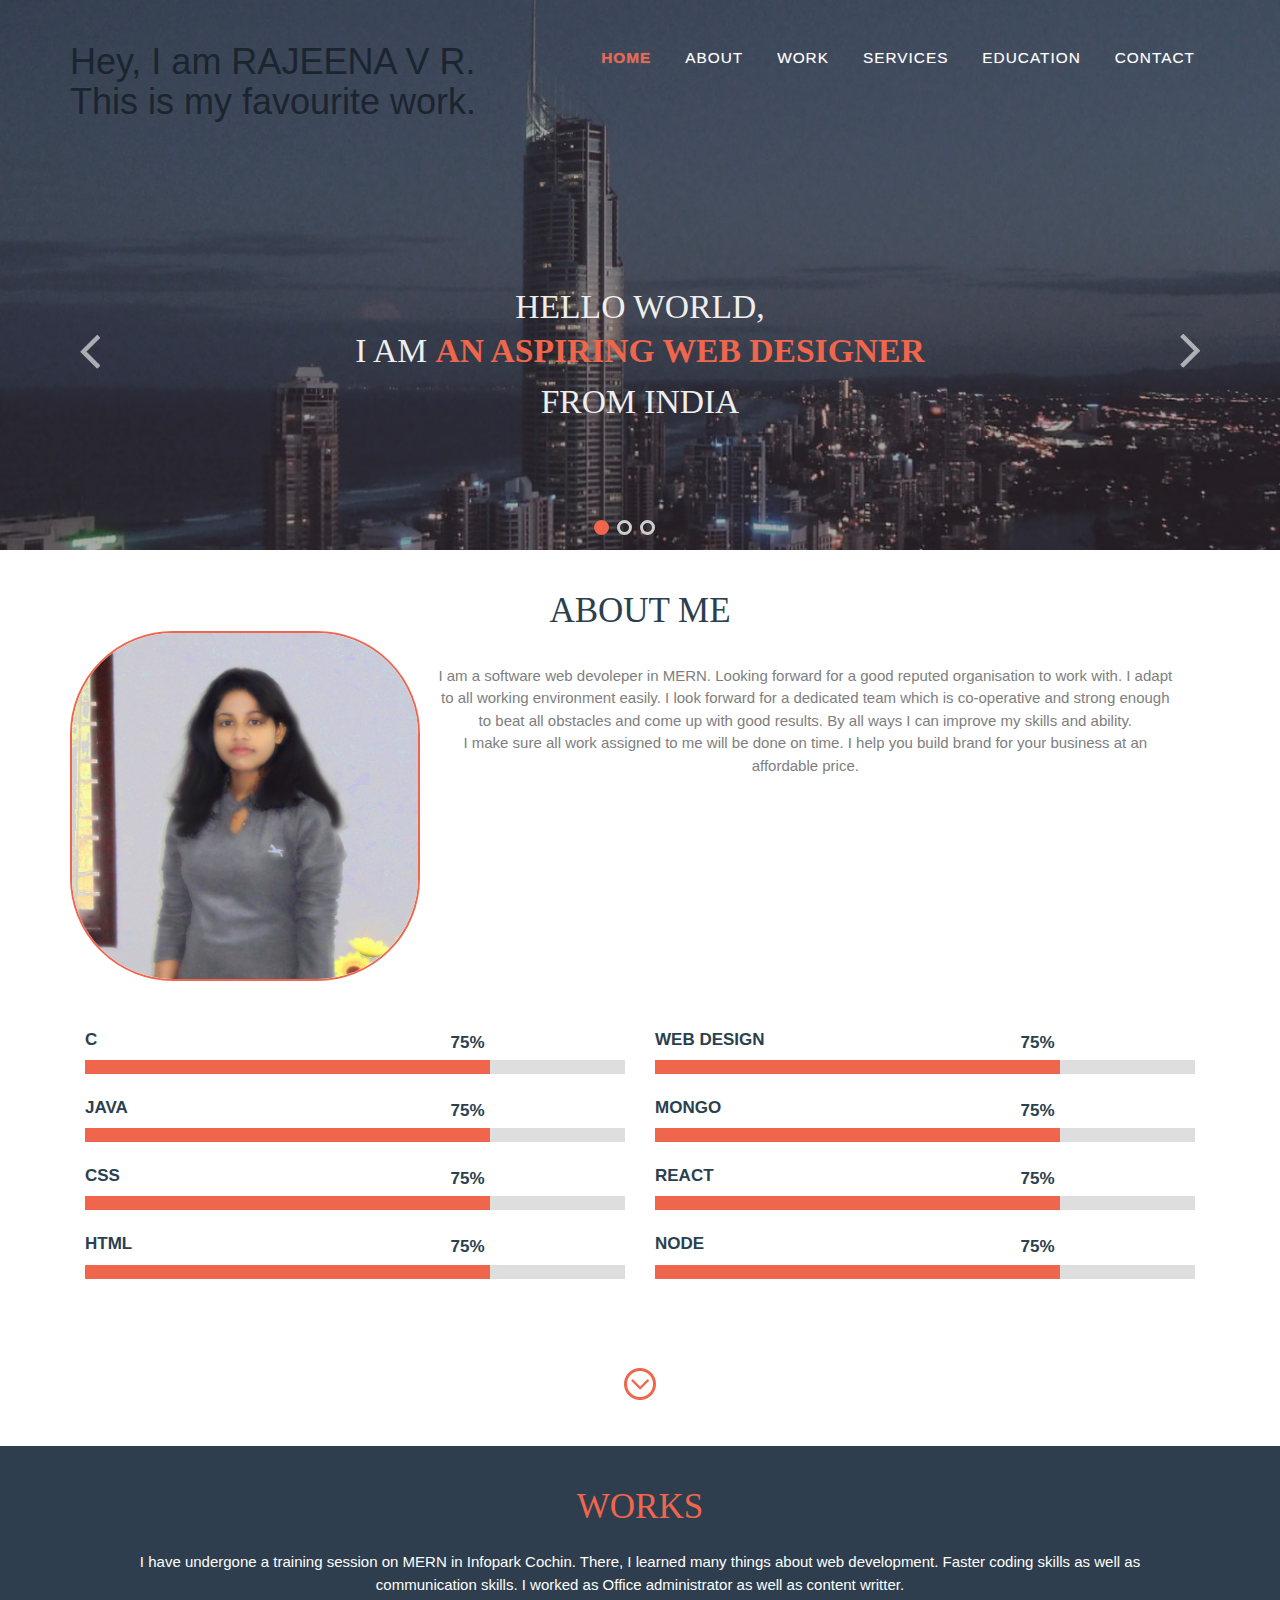
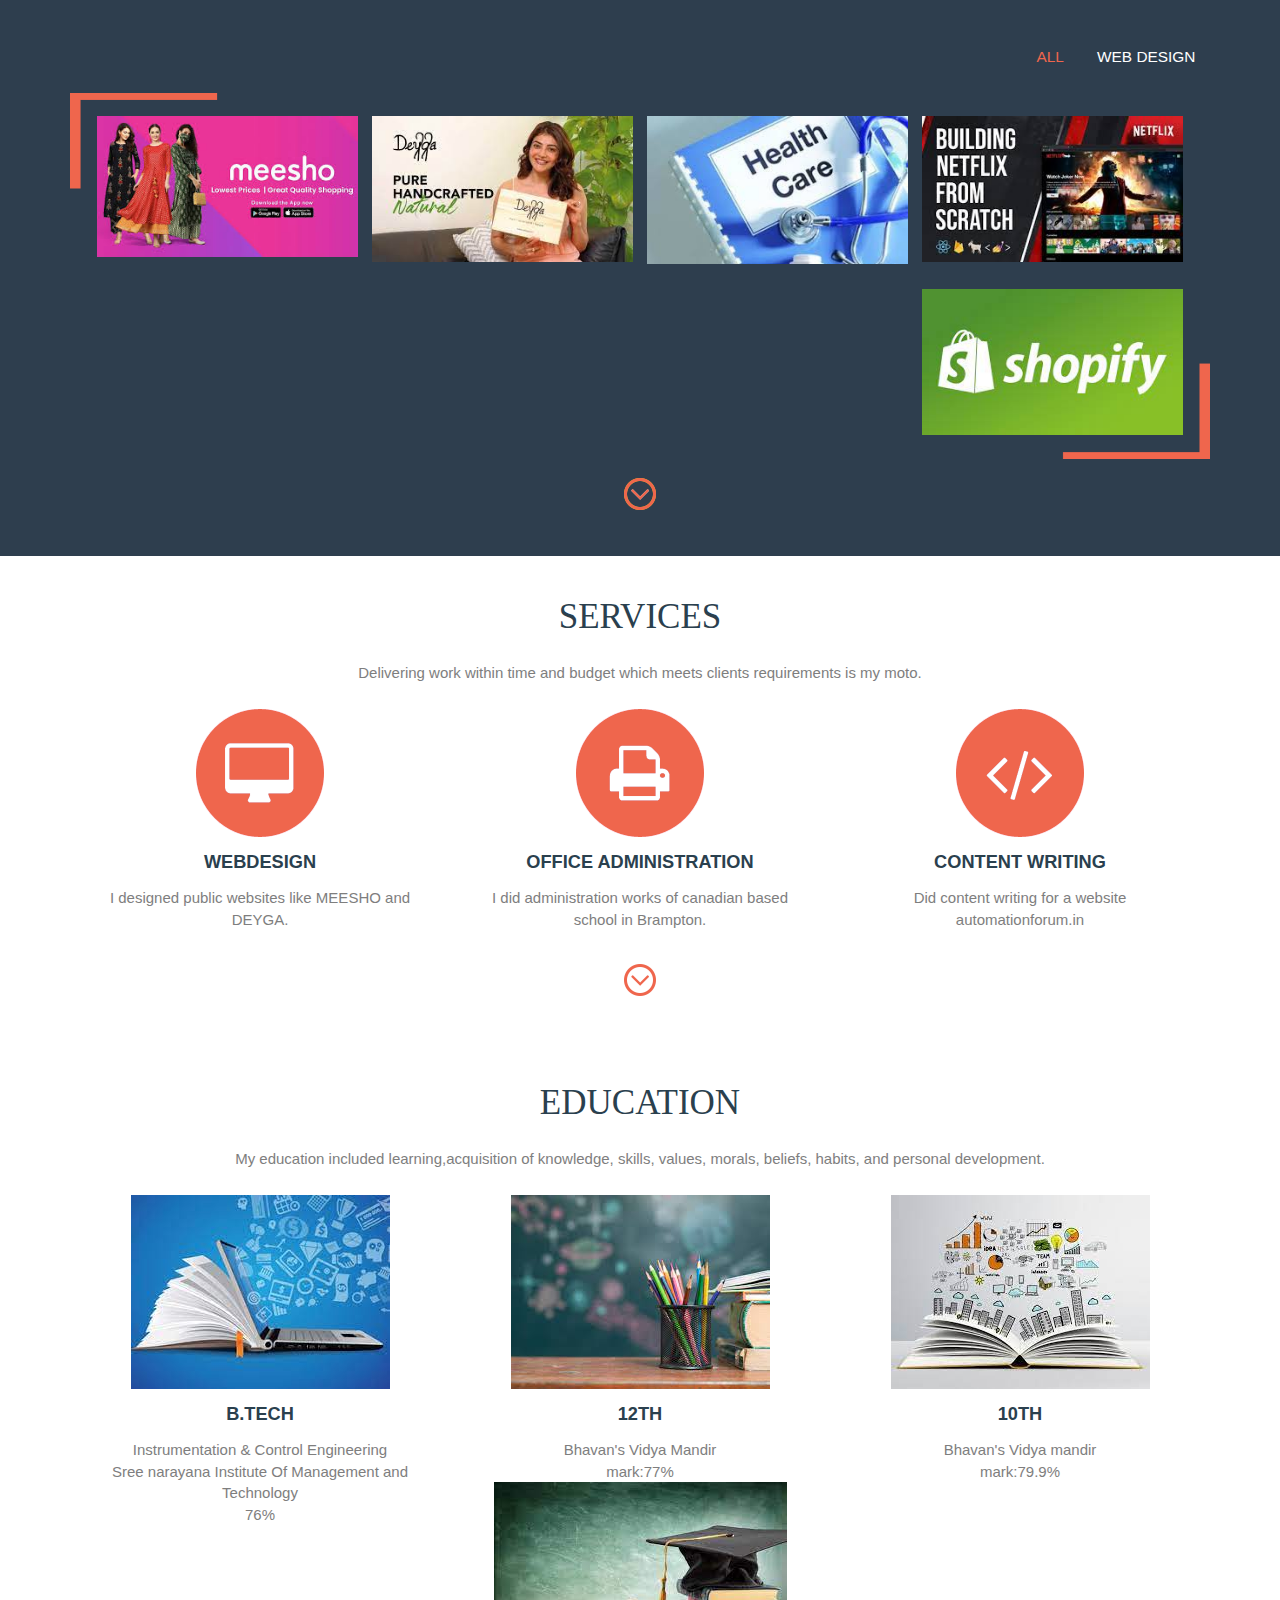
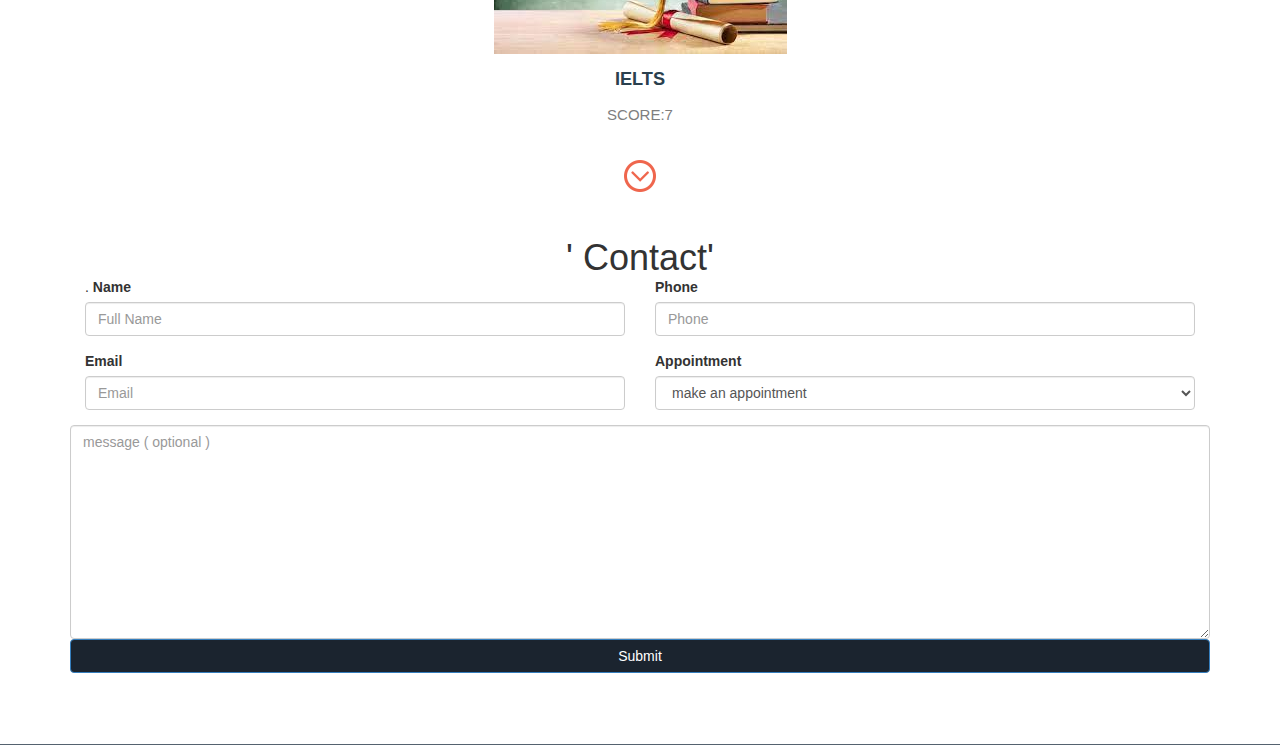
<file: index.html>
<!--Author: Template Stock
Author URL: http://templatestock.co
-->
<!DOCTYPE html>
<html>
<head>
<title> RAJEENA PERSONNEL WEBSITE</title>
<meta name="viewport" content="width=device-width, initial-scale=1">
<meta http-equiv="Content-Type" content="text/html; charset=utf-8" />
<meta name="keywords" content="Onepage Responsive web template, Bootstrap Web Templates, Flat Web Templates, Android Compatible web template,
Smartphone Compatible web template, free webdesigns for Nokia, Samsung, LG, SonyEricsson, Motorola web design" />
<script type="application/x-javascript"> addEventListener("load", function() { setTimeout(hideURLbar, 0); }, false); function hideURLbar(){ window.scrollTo(0,1); } </script>
<link href="css/bootstrap.css" rel='stylesheet' type='text/css'/>
<link href="css/style.css" rel="stylesheet" type="text/css" media="all" />	    
	    <!-- jQuery (necessary for Bootstrap's JavaScript plugins) -->
<script src="js/jquery.min.js"></script>
<script type="text/javascript" src="js/move-top.js"></script>
<script type="text/javascript" src="js/easing.js"></script>
 <script type="text/javascript">
		jQuery(document).ready(function($) {
			$(".scroll").click(function(event){		
				event.preventDefault();
				$('html,body').animate({scrollTop:$(this.hash).offset().top},1200);
			});
		});
	</script>
</head>
<body>
<div class="header" id="head">	
      <div class="container"> 
         <div class="header-top">
      		 <div class="logo">
				<a href="index.html"><h1>Hey, I am RAJEENA V R.<br>This is my favourite work.</h1>
			 </div>
		   <div class="top-menu">
		   	<span class="menu"> </span>
			<ul>
			 	<nav class="cl-effect-5">
				<li><a class="active" href="index.html"><span data-hover="Home">home</span></a></li>
				<li><a href="#about" class="scroll"><span data-hover="about">about</span></a></li>
				<li><a href="#work" class="scroll"><span data-hover="work"><span>work</span></a></li>
				<li><a href="#services" class="scroll"><span data-hover="services">services</span></a></li>
				<li><a href="#education" class="scroll"><span data-hover="education">education</span></a></li>
				<li><a href="#contact" class="scroll"><span data-hover="contact">contact</span></a></li>
				</nav>
			 </ul>
			 </div>
			 <!--script-nav-->
		 <script>
		 $("span.menu").click(function(){
		 $(".top-menu ul").slideToggle("slow" , function(){
		 });
		 });
		 </script>
			<div class="clearfix"></div>
		 </div>  
		  <div class="index-banner">
       	   <div class="wmuSlider example1">
			   <div class="wmuSliderWrapper">
				   <article style="position: absolute; width: 100%; opacity: 0;"> 
				   	<div class="banner-wrap">
				   	       	<div class="banner_center">
				   		 		<h1>Hello World,</h1> 
				   		 		<h2>I am <span>an aspiring web designer</span></h2>
				   		 		<h2>from India</h2>
				   		 		</div>
				   		 </div>
					</article>
				   <article style="position: relative; width: 100%; opacity: 1;"> 
				   	   	<div class="banner-wrap">
				   	      <div class="banner_center">
								 <h1>looking Forward</h1>
						
							<h2>to be <span>a good web developer</span></h2>
							<h2>of all times</h2>
							</div>
				   		  </div>
				   </article>
				   
				   <article style="position: absolute; width: 100%; opacity: 0;">
				   	  	<div class="banner-wrap">
				   	       <div class="banner_center">
							<h1></h1> 
							<h2>I am <span>passionate about my career</span></h2>
							<h2>too.</h2>
							</div>
				   		 </div>
						 </article>
					
				 </div>
				
            </div>
            <script src="js/jquery.wmuSlider.js"></script> 
			  <script>
       			$('.example1').wmuSlider();         
   		     </script> 	           	      
      </div>
	 </div>     
	</div>
	<div class="content">
		<div class="about-section" id="about" id="about">
	<div class="container">
		<div class="about-header">
			<h3>about me</h3>
			<div class="about-imag">
			<img src="images/my-pic.jfif" alt="" height="350px"; width="350px"; class="img-fluid rounded-circle"/>
			</div>
			<div class="about-text">
					<p>I am a software web devoleper in MERN. Looking forward for a good reputed organisation to work with. I adapt to all working  environment easily. I look forward for a dedicated team which is co-operative and strong enough to beat all obstacles and come up with good results. By all ways I can improve my skills and ability.  </p> 
					<p>I make sure all work assigned to me will be done on time. I help you build brand for your business at an affordable price.</p>
			</div>
			<div class="clearfix"></div>
			</div>
			
			<div class="about-sectiongrids">
				<div class="col-md-6 about-leftgrid">
					<div class="polls">
					<div class="poll">
						<div class="poll-desc">
							<h4>C</h4>
						</div>
						<div class="percentage">
							<p>75%</p>
					</div>
					<div class="clearfix"></div>
				</div>
				<div class="skills">
			              	<div style="width:75%"> </div>
	                      </div>
	                      </div>
	                      <div class="polls">
					<div class="poll">
						<div class="poll-desc">
							<h4>Java</h4>
						</div>
						<div class="percentage">
							<p>75%</p>
					</div>
					<div class="clearfix"></div>
				</div>
				<div class="skills">
			              	<div style="width:75%"> </div>
	                      </div>
	                      </div>
	                      <div class="polls">
					<div class="poll">
						<div class="poll-desc">
							<h4>CSS</h4>
						</div>
						<div class="percentage">
							<p>75%</p>
					</div>
					<div class="clearfix"></div>
				</div>
				<div class="skills">
			              	<div style="width:75%"> </div>
	                      </div>
	                      </div>
	                      <div class="polls">
					<div class="poll">
						<div class="poll-desc">
							<h4>Html</h4>
						</div>
						<div class="percentage">
							<p>75%</p>
					</div>
					<div class="clearfix"></div>
				</div>
				<div class="skills">
			              	<div style="width:75%"> </div>
	                      </div>
	                      </div>

	</div>
	<div class="col-md-6 about-rightgrid">
		<div class="polls">
					<div class="poll">
						<div class="poll-desc">
							<h4>web design</h4>
						</div>
						<div class="percentage">
							<p>75%</p>
					</div>
					<div class="clearfix"></div>
				</div>
				<div class="skills">
			              	<div style="width:75%"> </div>
	                      </div>
	                      </div>
	                      <div class="polls">
					<div class="poll">
						<div class="poll-desc">
							<h4>Mongo</h4>
						</div>
						<div class="percentage">
							<p>75%</p>
					</div>
					<div class="clearfix"></div>
				</div>
				<div class="skills">
			              	<div style="width:75%"> </div>
	                      </div>
	                      </div>
	                      <div class="polls">
					<div class="poll">
						<div class="poll-desc">
							<h4>React</h4>
						</div>
						<div class="percentage">
							<p>75%</p>
					</div>
					<div class="clearfix"></div>
				</div>
				<div class="skills">
			              	<div style="width:75%"> </div>
	                      </div>
	                      </div>
	                      <div class="polls">
					<div class="poll">
						<div class="poll-desc">
							<h4>node</h4>
						</div>
						<div class="percentage">
							<p>75%</p>
					</div>
					<div class="clearfix"></div>
				</div>
				<div class="skills">
			              	<div style="width:75%"> </div>
	                      </div>
	                      </div>
		</div>
		<div class="clearfix"></div>
	</div>
	<div class="arrow1">
	<a href="#work" class="scroll"><img src="images/arrow1.png" alt=""/></a>
					</div>
	</div>
	</div>
	<!-- about-section-ends -->
	<div class="works-section" id="work" id="work">
	   <div class="works-header">
			<h3>Works</h3>
				<p>I have undergone a training session on MERN in Infopark Cochin. There, I learned many things about web development. Faster coding skills as well as communication skills.
				I worked as Office administrator as well as content writter.
		</div>
		<div class="portfolio-section-bottom-row" id="portfolio">
			<div class="container">
				
						<script src="js/easyResponsiveTabs.js" type="text/javascript"></script>
					<script type="text/javascript">
						$(document).ready(function () {
							$('#horizontalTab').easyResponsiveTabs({
								type: 'default', //Types: default, vertical, accordion           
								width: 'auto', //auto or any width like 600px
								fit: true   // 100% fit in a container
							});
						});
						
					</script>
						<link rel="stylesheet" href="css/swipebox.css">
							<script src="js/jquery.swipebox.min.js"></script> 
								<script type="text/javascript">
									jQuery(function($) {
										$(".swipebox").swipebox();
									});
								</script>
							<!-- Portfolio Ends Here -->
						<div class="sap_tabs">
							<div id="horizontalTab" style="display: block; width: 100%; margin: 0px;">
								  <ul class="resp-tabs-list">
									  <li class="resp-tab-item" aria-controls="tab_item-0" role="tab"><span>All</span></li>
									 <!-----<li class="resp-tab-item" aria-controls="tab_item-1" role="tab"><span>Branding</span></li>
									  <li class="resp-tab-item" aria-controls="tab_item-2" role="tab"><span>Print</span></li>---->
									  <li class="resp-tab-item" aria-controls="tab_item-3" role="tab"><span>Web design</span></li>
									  
									  <div class="clearfix"></div>
								  </ul>	
								<div id="portfoliolist">
									<div class="resp-tabs-container">
										<div class="tab-1 resp-tab-content" aria-labelledby="tab_item-0">
											<div class="tab_img">
													<div class="col-md-3 img-top grid_box">
														<a href="images/meesho2.jfif" class="swipebox"  title="Image Title">
															  <img src="images/meesho2.jfif" class="img-responsive" alt="">
															  <span class="zoom-icon"></span> 
														</a>
													</div>
													<div class="col-md-3 img-top grid_box">
														<a href="images/deyga2.jfif" class="swipebox"  title="Image Title">
															  <img src="images/deyga2.jfif" class="img-responsive" alt="">
															  <span class="zoom-icon"></span> 
														</a>
													</div>
													<div class="col-md-3 img-top grid_box">
														<a href="images/hc.jfif" class="swipebox"  title="Image Title">
															  <img src="images/hc.jfif " height="px;" width="150px;" class="img-responsive" alt="">
															  <span class="zoom-icon"></span> 
														</a>
													</div>
													<div class="col-md-3 img-top grid_box">
														<a href="images/netflix.jfif" class="swipebox"  title="Image Title">
															  <img src="images/netflix.jfif" class="img-responsive" alt="">
															  <span class="zoom-icon"></span> 
														</a>
													</div>
													<div class="col-md-3 img-top grid_box">
														<a href="images/shopify2.jfif" class="swipebox"  title="Image Title">
															  <img src="images/shopify2.jfif" class="img-responsive" alt="">
															  <span class="zoom-icon"></span> 
														</a>
													</div>
											<!-------<div class="col-md-3 img-top grid_box">
														<a href="images/pic-6.jpg" class="swipebox"  title="Image Title">
															  <img src="images/pic-6.jpg" class="img-responsive" alt="">
															  <span class="zoom-icon"></span> 
														</a>
													</div>
													<div class="col-md-3 img-top grid_box">
														<a href="images/pic-7.jpg" class="swipebox"  title="Image Title">
															  <img src="images/pic-7.jpg" class="img-responsive" alt="">
															  <span class="zoom-icon"></span> 
														</a>
													</div>
													<div class="col-md-3 img-top grid_box">
														<a href="images/pic-8.jpg" class="swipebox"  title="Image Title">
															  <img src="images/pic-8.jpg" class="img-responsive" alt="">
															  <span class="zoom-icon"></span> 
														</a>
													</div>
													<div class="clearfix"></div>	
											</div>
																				 
										</div>
										<div class="tab-1 resp-tab-content" aria-labelledby="tab_item-1">
											<div class="tab_img">
												<div class="col-md-3 img-top grid_box">
														<a href="images/pic-5.jpg" class="swipebox"  title="Image Title">
															  <img src="images/pic-5.jpg" class="img-responsive" alt="">
															  <span class="zoom-icon"></span> 
														</a>
													</div>
													<div class="col-md-3 img-top grid_box">
														<a href="images/pic-6.jpg" class="swipebox"  title="Image Title">
															  <img src="images/pic-6.jpg" class="img-responsive" alt="">
															  <span class="zoom-icon"></span> 
														</a>
													</div>
													<div class="col-md-3 img-top grid_box">
														<a href="images/pic-7.jpg" class="swipebox"  title="Image Title">
															  <img src="images/pic-7.jpg" class="img-responsive" alt="">
															  <span class="zoom-icon"></span> 
														</a>
													</div>
													<div class="col-md-3 img-top grid_box">
														<a href="images/pic-8.jpg" class="swipebox"  title="Image Title">
															  <img src="images/pic-8.jpg" class="img-responsive" alt="">
															  <span class="zoom-icon"></span> 
														</a>
													</div>
													
													<div class="clearfix"></div>	
											</div>	 	        					 
										</div>
										<div class="tab-1 resp-tab-content" aria-labelledby="tab_item-2">
											
											<div class="tab_img">
													<div class="col-md-3 img-top grid_box">
														<a href="images/pic-2.jpg" class="swipebox"  title="Image Title">
															  <img src="images/pic-2.jpg" class="img-responsive" alt="">
															  <span class="zoom-icon"></span> 
														</a>
													</div>
													<div class="col-md-3 img-top grid_box">
														<a href="images/pic-3.jpg" class="swipebox"  title="Image Title">
															  <img src="images/pic-3.jpg" class="img-responsive" alt="">
															  <span class="zoom-icon"></span> 
														</a>
													</div>
													<div class="col-md-3 img-top grid_box">
														<a href="images/pic-4.jpg" class="swipebox"  title="Image Title">
															  <img src="images/pic-4.jpg" class="img-responsive" alt="">
															  <span class="zoom-icon"></span> 
														</a>
													</div>
													
														<div class="clearfix"></div>
											</div>		        					 
										</div>
										<div class="tab-1 resp-tab-content" aria-labelledby="tab_item-3">
											<div class="tab_img">
													<div class="col-md-3 img-top grid_box">
														<a href="images/pic-1.jpg" class="swipebox"  title="Image Title">
															  <img src="images/pic-1.jpg" class="img-responsive" alt="">
															  <span class="zoom-icon"></span> 
														</a>
													</div>
													<div class="col-md-3 img-top grid_box">
														<a href="images/shopify2.jfif" class="swipebox"  title="Image Title">
															  <img src="images/shopify2.jfif" class="img-responsive" alt="">
															  <span class="zoom-icon"></span> 
														</a>
													</div>
													
														<div class="clearfix"></div>
											</div>	
										</div>
										<div class="tab-1 resp-tab-content" aria-labelledby="tab_item-4">
											<div class="tab_img">
													<div class="col-md-3 img-top grid_box">
														<a href="images/netflix.jfif" class="swipebox"  title="Image Title">
															  <img src="images/netflix.jfif" class="img-responsive" alt="">
															  <span class="zoom-icon"></span> 
														</a>
													</div>----------->
													
														<div class="clearfix"></div>
											</div>	
										</div>										
									</div>	
								</div>
							</div>
						</div>				
 
				<div class="arrow">
					<a href="#services" class="scroll"><img src="images/arrow.png" alt=""/></a>
				</div>
			</div>
		</div>
	</div>
	<!-- portfolio-section-ends -->
	<div class="services-section" id="services">
			<div class="container"> 
			<div class="services-header">
				<h3>services</h3>
					<p>Delivering work within time and budget which meets clients requirements is my moto. </p>
			</div>
			<div class="services-sectiongrids">
				<div class="col-md-4 services-grid">
					<img src="images/img1.png" alt=""/>
					<h4>webdesign</h4>
					<p>I designed public websites like MEESHO and DEYGA. </p>
				</div>
				<div class="col-md-4 services-grid">
					<img src="images/img2.png" alt=""/>
					<h4>Office Administration</h4>
					<p>I did administration works of canadian based school in Brampton.</p>
				</div>
				<div class="col-md-4 services-grid">
					<img src="images/img3.png" alt=""/>
					<h4>Content writing</h4>
					<p>Did content writing for a website automationforum.in</p>
				</div>
				<div class="clearfix"></div>
				<div class="arrow1">
					<a href="#contact" class="scroll"><img src="images/arrow1.png" alt=""/></a>
					</div>
		</div>
		</div>
		</div>
		<!-------------------education----------------------->

		<div class="services-section" id="services">
			<div class="container"> 
			<div class="services-header">
				<h3>Education</h3>
		<p>My education included learning,acquisition of knowledge, skills, values, morals, beliefs, habits, and personal development. </p>
			</div>
			<div class="services-sectiongrids ">
				<div class="col-md-4 services-grid" >
					<img src="images/4.jfif" alt=""/>
					<h4>B.Tech</h4>
					<p>Instrumentation & Control Engineering<br>Sree narayana Institute Of Management and Technology<br>76% </p>
				</div>
				<div class="col-md-4 services-grid">
					<img src="images/3.jfif" alt=""/>
					<h4>12th</h4>
					<p>Bhavan's Vidya Mandir<br>mark:77%</p>
				</div>
				<div class="col-md-4 services-grid">
					<img src="images/1.jfif" alt=""/>
					<h4>10th</h4>
					<p>Bhavan's Vidya mandir<br>mark:79.9%</p>
				</div>
				<div class="col-md-4 services-grid">
					<img src="images/2.jfif" alt=""/>
					<h4>IELTS</h4>
					<p>SCORE:7</p>
				</div>
				<div class="clearfix"></div>
				<div class="arrow1">
					<a href="#contact" class="scroll"><img src="images/arrow1.png" alt=""/></a>
					</div>
		</div>
		</div>
		</div>
		<!-- services-section-ends -->
	</div>
	<!-----<div class="footer-section" id="contact" id="contact">
			<div class="container"> 
			<div class="contact-header">
				<h3> contact</h3>
					<p>Email me with any questions or enquires or call 9747898614.I would be happy to answer your questions and set up a meeting with you.yours comments are very important to me.</p>
			</div>
			<div class="social-icon">
				<a href="https://www.instagram.com/"><i class="fa-brands fa-instagram-square"></i></a>
				<a href="https://www.facebook.com/"><i class="icon2"></i></a>
				<a href="https://myaccount.google.com/?utm_source=account-marketing-page&utm_medium=go-to-account-button&pli=1"><i class="icon3"></i></a>
				<a href="https://youtu.be/mLw1nYiwfiA"><i class="icon4"></i></a>
				<!--<a href="#"><i class="icon5"></i></a>
				<a href="#"><i class="icon6"></i></a>
				<a href="#"><i class="icon7"></i></a>
				<a href="#"><i class="icon8"></i></a>
			</div>
			<div class="contact">
				<form   onsubmit="  validateForm(event)">
				
					<div class="col-md-4 contactgrid">
						<input type="text" class="text" value=" name" onfocus="this.value = '';" onblur="if (this.value == '') {this.value = ' name';}">
					</div>
					<div class="col-md-4 contactgrid">
						<input type="text" class="text" value="email" onfocus="this.value = '';" onblur="if (this.value == '') {this.value = 'email';}">
					</div>
					<div class="col-md-4 contactgrid">
						<input type="text" class="text" value="phone" onfocus="this.value = '';" onblur="if (this.value == '') {this.value = 'phone';}"><span id="numloc"></span>
					</div>
					<div class="col-md-8 contactgrid1">
						<textarea onfocus="if(this.value == 'Your Message') this.value='';" onblur="if(this.value == '') this.value='Your Message';" >Your Message</textarea>
					</div>
					<div class="col-md-4 contactgrid2">
						<p id="err" style="color: red;"></p>
						<input type="submit" value="send message">
					</div>
				   <div class="clearfix"></div>
				</form>
			</div>
			<div class="footer-bottom">

					<p>&copy; 2015 Onepage . All rights  Reserved | Template by<a href="http://templatestock.com" target="target_blank">Template Stock</a></p>

					</div>
					<script type="text/javascript">
						$(document).ready(function() {
							/*
							var defaults = {
					  			containerID: 'toTop', // fading element id
								containerHoverID: 'toTopHover', // fading element hover id
								scrollSpeed: 1200,
								easingType: 'linear' 
					 		};
							*/
							
							$().UItoTop({ easingType: 'easeOutQuart' });
							
						});
					</script>
				<a href="#" id="toTop" style="display: block;"> <span id="toTopHover" style="opacity: 1;"> </span></a>
</div>

		</div>		
	</div>------>

	<section  class="contact" id="contact-section">

    <div class="container mt-5">
        <h1 class="heading text-center"><span>'</span> Contact<span>'</span></h1>
        <div class="row mt-5">
            <div class="col-md-12">
            <form   onsubmit="  validateForm(event)">
                <div class="form-row">
                  <div class="form-group col-md-6">.
                    <label for="inputEmail4">Name</label>
                    <input type="name" class="form-control" id="uesrName" placeholder="Full Name">
                  </div>
                  <div class="form-group col-md-6">
                    <label for="inputPassword4">Phone</label>
                    <input type="number" name="num" class="form-control" id="phoneNumber" placeholder="Phone"><span id="numloc"></span>
                  </div>
                </div>
                <div class="form-row">
                <div class="form-group col-md-6">
                  <label for="inputAddress">Email</label>
                  <input  type="email" class="form-control" id="email" placeholder="Email">
                    </div>

                  <div class="form-group col-md-6">
                    <label for="inputAddress">Appointment</label>
                    <!----<input type="email" class="form-control" id="inputAddress" placeholder="make an appointment">--->
                     <select class="form-control">
                        <option value="" disabled selected>make an appointment</option>
                        <option value="09-11 am">09-11 am</option>
                        <option value="11-03 pm">11-03 pm</option>
                        <option value="03-06 pm">03-06 pm</option>
                        <option value="06-09 pm">06-09 pm</option>
                    </select>
                </div>
               
                </div>
                <textarea  class="form-control" cols="30" rows="10" placeholder="message ( optional )"></textarea>
                <div class="form-group text-center">
                   <p id="err" style="color: red;"></p>
                <button type="submit" class="btn btn-primary" style="width:100%;">Submit</button>
            </div> 
              </form>
            </div>
        </div>
    </div>
</section>



		<!-----function   validateForm(){
		   var x=document.myform.email.value;  
	   var atposition=x.indexOf("@");  
	   var dotposition=x.lastIndexOf(".");  
	   if (atposition<1 || dotposition<atposition+2 || dotposition+2>=x.length){  
		 alert("Please enter a valid e-mail address \n atpostion:"+atposition+"\n dotposition:"+dotposition);  
		 return false;  
		 }  
		   
	   
		   var name=document.myform.name.value;  
		   if (name==null || name==""){  
		 alert("Name can't be blank");  
		 return false;  
	   }else if(password.length<6){  
		 alert("Password must be at least 6 characters long.");  
		 return false;  
	   
		   }
	   
		   var num=document.myform.num.value;  
	   if (isNaN(num)){  
		 document.getElementById("numloc").innerHTML="Enter Numeric value only";  
		 return false;  
	   }else{  
		 return true;  
		 }  
	   }
	   </script>

<script>----->
	<script>
	function   validateForm(e)
	{
	   e.preventDefault();
	   const name = document.getElementById("uesrName").value;
	   const phone = document.getElementById("phoneNumber").value;
	   const email = document.getElementById("email").value;
   
	   const err = document.getElementById("err");
   
	   //name validation
	   if(name == "" ) {
		   err.innerHTML = "Name is requreid .."
		   return
	   }
	   // phone number validation 
	   if(phone.length  == "" ||  phone.length > 10 ) {
		   err.innerHTML = "Enter a valid Phone number ..."
		   return
	   }
	   // email validation 
	   if( ! email.toLowerCase()
	   .match(
		 /^(([^<>()[\]\\.,;:\s@"]+(\.[^<>()[\]\\.,;:\s@"]+)*)|(".+"))@((\[[0-9]{1,3}\.[0-9]{1,3}\.[0-9]{1,3}\.[0-9]{1,3}\])|(([a-zA-Z\-0-9]+\.)+[a-zA-Z]{2,}))$/
	   )) {
		   err.innerHTML = "Enter a valid Email.."
		   return;
	   }
		   
	   err.innerHTML = ""
   
	   alert("Form submited successFully")
	   location.reload()
	   
   
	  
   }
   </script>
</body>
</html>
</file>
<file: css/style.css>
/*--
Author: Template Stock
Author URL: http://templatestock.co
--*/
body a{
    transition:0.5s all;
	-webkit-transition:0.5s all;
	-moz-transition:0.5s all;
	-o-transition:0.5s all;
	-ms-transition:0.5s all;
}
input[type="button"]{
	transition:0.5s all;
	-webkit-transition:0.5s all;
	-moz-transition:0.5s all;
	-o-transition:0.5s all;
	-ms-transition:0.5s all;
}

h1,h2,h3,h4,h5,h6{
	padding:0 0;
	margin:0 0;
}
p{
	padding:0 0;
	margin:0 0;
}
ul{
	padding:0 0;
	margin:0 0;	
}
body{
	padding:0 0;
	margin:0 0; 
	font-family: 'Open Sans', sans-serif;
	
	
}
.header{
	background: url("../images/banner.jpg") no-repeat center top;
	-webkit-background-size: cover;
	-moz-background-size: cover;
	-o-background-size: cover;
	background-size: cover;
	background-position: center;
	background-size:cover;
	min-height: 550px;
}
.header-top {
	padding-top: 3em;
}
.logo{
	float:left;
	color: #ef664d;
}
.top-menu{
	float:right;
}
.top-menu ul li{
	display: inline-block;
	padding: 5px 15px 0px 15px;
}
.top-menu ul li a{
	font-size: 1.1em;
	color: #fff;
	text-decoration: none;
	text-transform: uppercase;
	
}
.top-menu ul li a:hover {
	color: #ef664d;
	
	
}
.top-menu ul li a.active {
	color: #ef664d;
	font-weight: 600;
}
nav a {
	position: relative;
	display: inline-block;
	outline: none;
	color: #fff;
	text-decoration: none;
	text-transform: uppercase;
	letter-spacing: 1px;
	font-weight: 400;
	text-shadow: 0 0 1px rgba(255,255,255,0.3);
	font-size: 1.35em;
}

nav a:hover,
nav a:focus {
	outline: none;
}
/* Effect 5: same word slide in */
.cl-effect-5 a {
	overflow: hidden;
}

.cl-effect-5 a span {
	position: relative;
	display: inline-block;
	-webkit-transition: -webkit-transform 0.3s;
	-moz-transition: -moz-transform 0.3s;
	transition: transform 0.3s;
}

.cl-effect-5 a span::before {
	position: absolute;
	top: 100%;
	content: attr(data-hover);
	font-weight: 700;
	-webkit-transform: translate3d(0,0,0);
	-moz-transform: translate3d(0,0,0);
	transform: translate3d(0,0,0);
}

.cl-effect-5 a:hover span,
.cl-effect-5 a:focus span {
	-webkit-transform: translateY(-100%);
	-moz-transform: translateY(-100%);
	transform: translateY(-100%);
}

/***** Slider *****/
.banner-wrap {
	padding-top: 30em;
}
.wmuSlider {
	position: relative;
	overflow: hidden;
}
.wmuSlider .wmuSliderWrapper article img {
	max-width: 100%;
	width: auto;
	height: auto;
	display:block;
}
/* Default Skin */
.banner_center {
	width: 50%;
	position: absolute;
	top: 40%;
	left: 25%;
	text-align: center;

}
.banner_center h1 {
	color: #eee;
	font-family: 'Arvo', serif;
	text-transform: uppercase;
	font-size: 2.4em;
}
.banner_center h2 {
	color: #eee;
	font-family: 'Arvo', serif;
	text-transform: uppercase;
	font-size: 2.4em;
	padding:7px 0;
}
.banner_center h2 span
{
	color: #ef664d;
	font-weight: 900;
}
.wmuSliderPagination {
	z-index: 2;
	position: absolute;
	right: 48%;
	bottom: 6px;

}
ul.wmuSliderPagination {
	padding:0;
}
.wmuSliderPagination li {
	float: left;
	margin: 0 8px 0 0;
	list-style-type: none;
}
.wmuSliderPagination a {
	text-indent: -9999px;
	visibility: visible;
	height: 15px;
	width: 15px;
	display: inline-block;
	border: 3px solid #CCCECE;
	-webkit-border-radius: 50%;
}
.wmuSliderPagination a.wmuActive {
	background: #ef664d;
	border-color: #ef664d;
}

.bannertop_box{
	width:23%;
	float:left;
}
.services-section{
	padding:3em 0;
}
.services-header{
	text-align: center;
	width: 85%;
	margin: 0 auto;

}
.services-header h3
{
	font-size: 2.5em;
	font-family: 'Arvo', serif;
	text-transform: uppercase;
	font-weight: 400;
	color: #2a404e;
}
.services-header h3 span {
	color: #F0C514;
}
.services-header p{
	line-height: 1.5em;
	font-size: 15px;
	color: #7e7e7e;
	padding: 25px 0;
}
.services-sectiongrids {
	text-align: center;
}
.services-grid h4 {
	font-size: 1.3em;
	font-weight: bold;
	padding: 15px 0;
	color: #2a404e;
	text-transform: uppercase;
}
.services-grid p {
	font-size: 15px;
	color: #7e7e7e;
	padding: 0 22px;
}
.arrow1 {
	padding-top: 30px;
	text-align: center;
}
.works-section{
	padding:3em 0;
	background:#2e3e4e;
	
}
.works-header{
	text-align: center;
	width: 85%;
	margin: 0 auto;
}
.works-header h3
{
	font-size: 2.5em;
	font-family: 'Arvo', serif;
	text-transform: uppercase;
	font-weight: 400;
	color: #ef664d;
}
.works-header h3 span {
	color: #fefefe;
}
.works-header p{
	line-height: 1.5em;
	
	font-size: 15px;
	color: #fefefe;
	padding: 25px 0;
}
.portfolio-section{
	background:#FFD670;
	padding:4em 0;
}
.portfolio-section-head{
	margin-bottom:4em;
	position:relative;
}
.portfolio-section-head h3{
	color:#FFFFFF;
	font-weight:700;
	text-transform:uppercase;
	font-size:2.3em;
}
.portfolio-section-head p{
	color:#FFF0CA;
	font-weight:300;
	font-size:1.2em;
	margin-top: 1.35em;
	text-transform: uppercase;
}
.portfolio-section-head label {
	height: 3px;
	width: 7%;
	background: #FFF0CA;
	display: block;
	position: absolute;
	right: 47%;
	bottom: 52%;
	margin: -10px 0;
}
.project-name{
	border-bottom:1px solid #FFF1CE;
}
.project-name span{
	color: #FFF1CE;
	font-weight: 300;
	font-size: 15px;
	margin-bottom: 0.6em;
	text-transform: uppercase;
	display: block;
}
.portfolio-section-top-row {
	padding: 1em 0 4em 0;
}
.portfolio-section-top-row-left-grid {
	padding: 0;
}
.project-name h3{
	color:#fff;
	font-weight:700;
	font-size:1.5em;
	margin-bottom: 1em;
}
.project-description ul {
	margin: 0 0 14px 59px;
}
.project-description span{
	color: #FFF1CE;
	font-weight: 300;
	font-size: 15px;
	margin: 1em 0;
	display: block;
	text-transform: uppercase;
}
.project-description ul li{
	color:#fff;
}
.project-description ul li a{
	color:#fff;
	font-size:15px;
	font-weight:300;
	margin: 6px 0;
	list-style-type: disc;
}
.project-description p{
	color: #fff;
	font-weight: 300;
	font-size: 15px;
	line-height: 1.8em;
	margin-bottom: 1.5em;
}
.project-description{
	border-bottom:1px solid #FFF1CE;
}
.address span{
	color: #FFF1CE;
	font-weight: 300;
	font-size: 15px;
	margin: 1em 0;
	display: block;
	text-transform: uppercase;
}
.address{
	border-bottom:1px solid #FFF1CE;
	margin: 15px 0 0 0;
}
.address a{
	color:#fff;
	margin: 0 0 1.5em 3em;
	display: block;
}
.tags span{
	color: #FFF1CE;
	font-weight: 300;
	font-size: 15px;
	margin: 1em 0;
	display: block;
	text-transform: uppercase;
}
.tags p{
	color:#fff;
	font-weight:300;
	font-size:14px;
}
/**** Slider *****/
.wmuSlider {
	position: relative;
	overflow: hidden;
}
.wmuSlider .wmuSliderWrapper article img {
	max-width: 100%;
	width: auto;
	height: auto;
	display:block;
}
/* Default Skin */
	.wmuSliderPagination a {
	display: block;
	text-indent: -9999px;
	width:15px;
	height:15px;
	
	border-radius:10px;
	-webkit-border-radius: 10px;
	-moz-border-radius: 10px;
	-o-border-radius: 10px;
	-ms-border-radius: 10px;
}

/* Default Skin */
.wmuGallery .wmuGalleryImage {
	margin-bottom: 10px;
}
.wmuSliderPrev, .wmuSliderNext {
	position: absolute;
	width:40px;
	height:40px;
	text-indent: -9999px;
	background: url(../images/img-sprite.png)no-repeat 0px 0px ;
	top:35%;
	z-index: 2;
	cursor: pointer;
}
.wmuSliderNext {
	background-position:-360px 0px;
	right: 0em;
	top: 210px;
}
.wmuSliderPrev {
	background-position:-320px 0px;
	left: 0em;
	top: 210px;
}
.portfolio-section-top-row-right-grid {
	padding-right: 0;
	padding-left: 30px;
}
/*	Strip
/*-----------------------------------------------------------------------------------*/
.b-link-stripe{
	position:relative;
	display:inline-block;
	vertical-align:top;
	font-family: 'Open Sans', sans-serif;
	font-weight: 300;
	overflow:hidden;
}
.b-link-stripe .b-wrapper{
	position:absolute;
	width:100%;
	height:100%;
	top:0;
	left:0;
	text-align:center;
	color:#ffffff;
	overflow:hidden;
}
.b-link-stripe .b-wrapper:hover {
	background:rgba(255, 214, 112, 0.49);
	transition: all 0.5s linear;
	-moz-transition: all 0.5s linear;
	-ms-transition: all 0.5s linear;
	-o-transition: all 0.5s linear;
	-webkit-transition: all 0.5s linear;
}
/*-----------------------------------------------------------------------------------*/
/*	Animation effects
/*-----------------------------------------------------------------------------------*/
.b-animate-go{
	text-decoration:none;
}
.b-animate{
	transition: all 0.5s;
	-moz-transition: all 0.5s;
	-ms-transition: all 0.5s;
	-o-transition: all 0.5s;
	-webkit-transition: all 0.5s;
	visibility: hidden;
	font-size:1.1em;
	font-weight:700;
	width: 75%;
	margin: 0 auto;
	top:45%;
	color: #FFD670;
}
.b-animate img{

	display: -webkit-inline-box;
}
/* lt-ie9 */
.b-animate-go:hover .b-animate{
	visibility:visible;
}
.b-from-left{
	position:relative;
	left:-100%;
}
.b-animate-go:hover .b-from-left{
	left:0;
}
.zoom-icon {
	position: absolute;
	opacity: 0;
	filter: alpha(opacity=0);
	-ms-filter: "progid:DXImageTransform.Microsoft.Alpha(opacity=0)";
	display: block;
	left: 0;
	top: 0px;
	width: 290px;
	height: 85%;
	background: url(../images/zoom-icon.png) center center no-repeat;
	cursor: pointer;
	transition: all .2s ease-in-out;
	-webkit-transition: all .2s ease-in-out;
	-moz-transition: all .2s ease-in-out;
	-o-transition: all .2s ease-in-out;
}
.grid_box .zoom-icon {
	width:100%;	
}
.grid_box a:hover .zoom-icon {
	top:20px;
	opacity: 1;
	filter: alpha(opacity=99); 
	-ms-filter: "progid:DXImageTransform.Microsoft.Alpha(opacity=99)";
}
#portfoliolist .portfolio {
	-webkit-box-sizing: border-box;
	-moz-box-sizing: border-box;
	-o-box-sizing: border-box;
	width: 24%;
	display:none;
	float:left;
	overflow:hidden;
	margin: 0px 1% 2% 0;
}
div#portfoliolist {
	padding: 20px 20px 0 20px;
	background: url("../images/left.png") no-repeat;
	background-size: 100% 100%;
}	
.portfolio-wrapper {
	overflow:hidden;
	position: relative !important;
	cursor:pointer;
}
.portfolio img {
	max-width:100%;
	transition: all 300ms!important;
	-webkit-transition: all 300ms!important;
	-moz-transition: all 300ms!important;
}
/******** SAP ************/
.sap_tabs{
	clear:both;
	padding: 0em 0 0em;
}
.tab_box{
	background:#fd926d;
	padding: 2em;
}
.top1{
	margin-top: 2%;
}
.resp-tabs-list {
text-align:right;
  list-style: none;
    margin: 18px 0;
    padding: 0;
}
.resp-tab-item{
      padding: 7px 10px;
    text-decoration: none;
    color: #fff;
     font-size: 1.1em;
    font-weight: 400;
      margin: 0 0.3em;
	cursor: pointer;
	display: inline-block;
	list-style: none;
	outline: none;
	-webkit-transition: all 0.3s ease-out;
	-moz-transition: all 0.3s ease-out;
	-ms-transition: all 0.3s ease-out;
	-o-transition: all 0.3s ease-out;
	transition: all 0.3s ease-out;
	text-transform:uppercase;
}
.resp-tab-active,.resp-tab-item:hover{
  text-shadow: none;
  color:#ef664d;
}
.resp-tabs-container {
	padding: 0px;
	clear: left;
	
}
h2.resp-accordion {
	cursor: pointer;
	padding: 5px;
	display: none;
}
.resp-tab-content {
	display: none;
}
.resp-content-active, .resp-accordion-active {
   display: block;
}

.img-top {
    margin: 3px 0 24px 0;
    position: relative;
    padding: 0px 7px !important;
}
.img-top img {
    width: 100%;
}
.arrow {
	padding-top: 15px;
	text-align: center;
}
.about-section {
	padding:3em 0;
}
.about-header {
	text-align: center;
}
.about-header h3 {
	font-size: 2.5em;
	font-family: 'Arvo', serif;
	text-transform: uppercase;
	font-weight: 400;
	color: #2a404e;
}
.about-header h3 span {
	color: #ef664d;;

}
.about-imag {
	float: left;
	width:27%;
	margin-right:5%
}
.about-imag img {
	border: 2px solid #ef664d;
	border-radius: 103px;
}
.about-text {
	float: left;
	width: 65%;
	margin-top:3%; 
}
.about-text p {
	font-size: 15px;
	color: #7e7e7e;
	line-height: 1.5em;
}
.about-sectiongrids{
	padding: 40px 0px;
}
.polls {
	padding: 10px 0;
}
.poll-desc {
	float: left;
}
.poll-desc h4{
	font-size: 17px;
	color: #2a404e;
	font-weight:bold;
	text-transform: uppercase;
}
.percentage {
	float: right;
	margin-right: 26%
}
.percentage p{
	font-size:17px;
	color:#2a404e;
	font-weight: bold;
}
.skills {
	width: 100%;
	margin: 5px 0;
	height: 14px;
	background:#dedede;
}
.skills > div {
	height: 100%;
	display: block;
	background-color: #ef664d;
}
.footer-section {
	padding: 40px 0px;
	background: #2e3e4e;
}
.contact-header {
	text-align: center;
	width: 85%;
	margin: 0 auto;
}
.contact-header h3 {
	font-size: 2.5em;
	font-family: 'Arvo', serif;
	text-transform: uppercase;
	font-weight: 400;
	color: #ef664d;
}
.contact-header h3 span {
color: #fefefe;
}
.contact-header p {
	line-height: 1.5em;
	font-size: 15px;
	color: #fefefe;
	padding: 25px 0;
}
.social-icon {
text-align: center;
padding:30px 0;
}
.social-icon i{
	width:40px;
	height:40px;
	background: url("../images/img-sprite.png") no-repeat 0px 0px;
	display:inline-block;
}
.social-icon i:hover{
    transition:0.5s all;
	-webkit-transition:0.5s all;
	-moz-transition:0.5s all;
	-o-transition:0.5s all;
	-ms-transition:0.5s all;
}
.social-icon a i.icon1{
	background-position:0px 0px;
}
.social-icon a i.icon1:hover{
	background-position:0px -40px;
}
.social-icon a i.icon2{
	background-position:-40px 0px;
}
.social-icon a i.icon2:hover{
	background-position:-40px -40px;
}
.social-icon a i.icon3{
	background-position:-80px 0px;
}
.social-icon a i.icon3:hover{
	background-position:-80px -40px;
}
.social-icon i.icon4{
	background-position:-120px 0px;
}
.social-icon a i.icon4:hover{
	background-position:-120px -40px;
}
.social-icon i.icon5{
	background-position:-160px 0px;
}
.social-icon a i.icon5:hover{
	background-position:-160px -40px;
}
.social-icon i.icon6{
	background-position:-200px 0px;
}
.social-icon a i.icon6:hover{
	background-position:-200px -40px;
}
.social-icon i.icon7{
	background-position:-240px 0px;
}
.social-icon a i.icon7:hover{
	background-position:-240px -40px;
}
.social-icon i.icon8{
	background-position:-280px 0px;
}
.social-icon a i.icon8:hover{
	background-position:-280px -40px;
}
.contact {
	padding-bottom:4em;
border-bottom: 1px solid#55626f;
}
.contactgrid {
padding-bottom: 2em;
}
.contactgrid input[type="text"] {
	width: 100%;
	background: none;
	outline: none;
	border: none;
	border-bottom: 1px solid#d5d6d7;
	font-size: 15px;
	color: #d5d6d7;
	text-transform: capitalize;
	padding: 10px 0;
}

.contactgrid1 textarea  {
	width: 100%;
	background: none;
	outline: none;
	border: none;
	resize: none;
	border-bottom: 1px solid#d5d6d7;
	font-size: 15px;
	color: #d5d6d7;
	text-transform: capitalize;
	padding: 10px 0;
	height: 2.8em;
}
.contactgrid2 {
	padding: 2em 0 0 17em;
}
.contactgrid2 input[type="submit"] {
	color: #ef664d;
	background: none;
	border: none;
	font-size:15px;
	outline: none;
	text-transform: uppercase;
}
.contactgrid2 input[type="submit"]:hover {
	color: #d5d6d7;
}
.footer-bottom {
	
	text-align: center;
	padding-top: 40px;
}
.footer-bottom p {
	font-size: 17px;
	color: #d5d6d7;
	font-weight: 400;
}
.footer-bottom a {
	font-size: 19px;
	color: #ef664d;
	font-weight: 400;
	text-transform: capitalize;
}
.footer-bottom a:hover {
	color: #d5d6d7;
}
.footer-bottom p a {
	margin: 0 6px 0 6px;
}
#toTop {
	display: none;
	text-decoration: none;
	position: fixed;
	bottom: 10px;
	right: 10px;
	overflow: hidden;
	width: 48px;
	height: 48px;
	border: none;
	text-indent: 100%;
	background: url("../images/to-top2.png") no-repeat 0px 0px;
}
    
       /*-- responsive-mediaquries --*/
		@media(max-width:1080px){
			.grid_box a:hover .zoom-icon {
			top:15px;
			}
		}
		@media(max-width:1024px){
			.banner_center h1 {
				font-size: 1.9em;
			}
			.banner_center h2 {
				font-size: 1.9em;
			}
			.wmuSliderPrev {
				top: 195px;
			}
			.wmuSliderNext {
				top: 195px;
			}
			.services-header h3 {
				font-size: 2.2em;
			}
			.services-header {
				width: 100%;
			}
			.services-header p {
				font-size: 1em;
			}
			.services-grid h4 {
			   font-size: 1.2em;
			}
			.services-grid p {
			   font-size: 1em;
			}
			.works-header h3 {
				font-size: 2.2em;
			}
			.works-header {
				width: 100%;
			}
			.works-header p {
				font-size: 1em;
			}
			#filters {
			   margin: 0 0px 0em 30em;
			}
			.b-animate{
				top:40%;
			}
			.grid_box a:hover .zoom-icon {
				top:10px;
			}
			.about-header h3 {
			    font-size: 2.2em;
			}
			.about-text p{
				font-size:1em;
			}
			.poll-desc h4 {
				font-size: 16px;
			}
			.percentage p {
				font-size: 16px;
			}
			.contact-header h3 {
				font-size: 2.2em;
			}
			.contact-header {
				width: 100%;
			}
			.contact-header p {
				font-size: 1em;
			}
			.contactgrid2 {
				padding: 2em 0 0 13em;
			}
			.contact {
				padding-bottom: 3em;
			}
			.footer-bottom p {
				font-size: 16px;
			}
			.footer-bottom p a {
				font-size: 16px;	
            }
           	}
 @media(max-width:991px){
	.img-top {
		margin: 3px 0 19px 0;
		position: relative;
		padding: 0px 4px !important;
		float: left;
		width: 25%;
	}
}
       @media(max-width:800px){
           	.header {
           		min-height: 360px;
			}
			.banner_center {
				top: 33%;
			}
			.wmuSliderPrev {
				top: 95px;
			}
			.wmuSliderNext {
				top: 95px;
			}
           	.banner_center h1 {
				font-size: 1.5em;
			}
           	.banner_center h2 {
				font-size: 1.5em;
			}
			.banner-wrap {
				padding-top: 16em;
			}
			.services-section {
				padding: 2em 0;
			}
			.services-header h3 {
				font-size: 2em;
			}
			.services-grid {
				padding: 20px 0;
				float: left;
				width: 33.3%;
			}
			.services-grid img {
				width: 35%;
			}
			.services-grid {
				padding: 20px 0;
			}
			.services-header p {
				padding: 15px 0;
				
			}
		
           	.works-section {
				padding: 2em 0;
			}
			.works-header h3 {
				font-size: 2em;
			}
			.works-header p {
				padding: 15px 0;
			}
			#filters {
				margin: 0px 0px 0em 15em;
			}
			.grid_box a:hover .zoom-icon {
				top: -17px;
			}
			.about-section {
				padding: 2em 0;
			}
			.about-header h3 {
				font-size: 2em;
			}
			.about-imag img {
				width: 80%;
			}
			.about-text p {
				height: 65px;
				overflow: hidden;
			}
			.about-sectiongrids {
				padding: 25px 0px;
			}
			.arrow1 {
				padding-top: 0px;
			}
			.contact-section {
				padding: 2em 0;
			}
			.contact-header h3 {
				font-size: 2em;
			}
			.contact-header p {
				padding: 15px 0;
			}
			.social-icon {
			padding: 20px 0;
			}
			.contactgrid {
				padding-bottom: 1em;
				float: left;
			}
			.contactgrid1 textarea {
				width: 86%;
			}	
			.contactgrid2 {
				padding: 1em 0 0 0;
				text-align: center;
			}
			.contact {
				padding-bottom: 2em;
			}
			.footer-bottom {
				padding-top: 35px;
			}
			.grid_box a:hover .zoom-icon {
			top:12px;
			}
			}
	

/*----- resposnive-menu -----*/
	@media(max-width:768px){
		.header-top {
		padding-top:2em;
		}
	span.menu:before 
					{
					content: url(../images/nav.png) no-repeat 0px 0px;
					cursor: pointer;
					}
	.top-menu 
	{
		
		float:none;
		width: 100%;
		text-align: right;
	}
	.top-menu  ul
	{
		display:none;
	}
	.top-menu  ul li 
	{
		font-size: 14px;
		display:block;
		
	}
	.top-menu  span.menu
	{
		display:block;
	}
	.top-menu ul li{
		display:block;
		float:none;
		margin: 0em;
		border-bottom: 1px solid #4B6075;
		border-right:none;
	}
	.top-menu ul li {

		padding:15px 0 ;
	}
	.top-menu  ul
	{
		margin:15px 0;
		z-index: 999;
		position: absolute;
		width: 96%;
		background:#2e3e4e;
		text-align: center;
	}
	.top-menu ul li a {
		display: block;
	}
	.wmuSliderPagination {
		right: 46%;
	}
}
 @media(max-width:736px){
	 .resp-tab-item {
		padding: 0px 7px;
	}
}    
     @media(max-width:640px){
     	.header-top {
			padding-top: 2.5em;
		}
     	.top-menu ul li a {
			font-size: 14px;
		}
		.top-menu ul {
			width: 95%;
		}	
		.banner_center {
			top: 36%;
		}
		header {
		min-height: 350px;
		}
		.banner_center h1{
			font-size: 1.2em;
		}
		.banner_center h2 {
			font-size: 1.2em;
			padding: 5px 0;
		}
		.wmuSliderPagination {
			right: 44%;
		}
		.services-section {
			padding: 1.5em 0;
		}
		.services-header h3 {
			font-size: 1.5em;
		}
		.services-header p {
			font-size: 0.9em;
		}
		.services-grid img {
			width: 20%;
		}
		.services-grid {
			padding: 16px 0;
			width: 100%;
		}
		.services-grid p {
			font-size: 0.9em;
			width: 55%;
			margin: 0 auto;
		}
		.works-section {
			padding: 1.5em 0;
		}
		.works-header h3 {
			font-size: 1.5em;
		}
		.works-header p {
			font-size: 0.9em;
		}
		.grid_box a:hover .zoom-icon {
			top: -30px;
		}
		.about-text p {
			height: 46px;
			overflow: hidden;
		}
		.about-header h3 {
			font-size: 1.5em;
		}
		.about-imag img {
			width: 70%;
		}
		.poll-desc h4 {
			font-size: 15px;
		}
		.percentage p {
			font-size: 15px;
		}
		.footer-section {
		padding: 20px 0px;
		}
		.contact-header h3 {
		font-size: 1.5em;
		}
		.contact-header p {
			font-size: 0.9em;
		}
		.social-icon {
			padding: 15px 0;
		}
		.contactgrid {
			float: none;
			
		}
		.contactgrid1 textarea {
			width: 100%;
		}
		.contactgrid input[type="text"] {
			padding: 7px 0;
		}
		.contactgrid2 input[type="submit"]{
			font-size: 13px;
		}
		.contact {
			padding-bottom: 1.5em;
		}
		.footer-bottom p   {
		font-size: 14px;
		}
		.footer-bottom p a   {
		font-size: 14px;
		}
		.footer-bottom {
			padding-top: 20px;
		}
		.resp-tab-item {
		font-size: 1em;
		}
		div#portfoliolist {
		padding: 8px 8px 0 8px;
		}
		.img-top {
		margin: 3px 0 12px 0;
		}
			.grid_box a:hover .zoom-icon {
			top:10px;
			}
	}
	@media(max-width:480px){
		.header {
			min-height: 275px;
		}
		.header-top {
			padding-top: 1.5em;
		}
		.logo img {
			width: 80%;
		}
		.top-menu ul {
			width: 93%;
			margin: 19px 0;
		}
		.top-menu ul li {
			padding:10px 0 ;
		}
		.top-menu ul li a {
			font-size: 14px;
		}
		.wmuSliderPagination {

			bottom: 40px;
		}
		.banner-wrap {
			padding-top: 15em;
		}
		.banner_center {
			top: 35%;
			left: 24%;
		}
		.banner_center h1 {
			font-size: 0.9em;
		}
		.banner_center h2 {
			font-size: 0.9em;
			padding: 3px 0;
		}
		.wmuSliderNext {
			top: 80px;
		}
		.wmuSliderPrev {
			top: 80px;
		}
		.wmuSliderPagination {
			right: 43%;
		}
		.wmuSliderPagination a {
			width: 12px;
			height: 12px;
		}
		.services-header h3 {
			font-size: 1.4em;
		}
		.services-header p {
			
			height: 66px;
			overflow: hidden;
		}
		.services-grid h4 {
			font-size: 1em;
			padding: 10px 0;
		}
		.services-grid p {
			width: 70%;
		}
		.works-header h3 {
			font-size: 1.4em;
		}
		.works-header p {
			
			height: 66px;
			overflow: hidden;
		}
		.works-header p {
			padding: 10px 0;
		}
		.resp-tab-item {
		    margin: 0 0.6em;
			padding: 0px 0px;
		}
		.resp-tabs-list {
			text-align: center;
			}
		
		.b-animate
		{
			top:30%;
		}
		.about-header h3 {
			font-size: 01.4em;
		}
		.about-imag img {
			width: 90%;
		}
		.about-text {
			float: left;
			width: 64%;
			margin-top: 4%;
		}
		.poll-desc h4 {
			font-size: 14px;
		}
		.percentage p {
			font-size: 14px;
		}
		.contact-header h3 {
			font-size: 1.4em;
		}
		.contact-header p {
			
			height: 66px;
			overflow: hidden;
		}
		.contact-header p {
			padding: 10px 0;
		}
		.contactgrid input[type="text"] {
			padding: 5px 0;
		}
		.contact {
			padding-bottom: 1em;
		}
		.footer-bottom {
			padding-top: 15px;
		}
		.img-top {
		margin: 0px 0 8px 0;
		width: 33.333%;
		}
		.grid_box a:hover .zoom-icon {
			top: 7px;
		}
		div#portfoliolist {
			background: none;
			}
		}
	@media(max-width:414px){
		.resp-tab-item {
		margin: 8px 9px 0px;
		}
	}
	@media(max-width:375px){
		.resp-tabs-list {
		margin: 13px 0;
		}
	}
	@media(max-width:320px){
		
		.header-top {
			padding-top: 1em;
		}
		.header {
			min-height: 220px;
		}
		.top-menu ul li {
			padding: 6px 0;
		}
		.top-menu ul{
			width: 89%;
		}
		.banner_center {
			width: 78%;
			left: 10%;
		}
		.wmuSliderPagination {
			right: 39%;
			bottom: 30px;
		}
		.wmuSliderPrev, .wmuSliderNext {
			width: 30px;
			height: 30px;
			background: url(../images/img-sprite.png)no-repeat 0px 0px;
			background-size: 420px;
		}
		.wmuSliderPrev{
			background-position: -269px -2px;
			left: -0.5em;
		}
		.wmuSliderNext {
			background-position: -299px -2px;
			right: 0.5em;
		}
		.services-section {
			padding: 1em 0;
		}
		.services-header p {
			padding: 10px 0;
		}
		.services-grid img {
			width: 25%;
		}
		.services-grid {
			padding: 10px 0;
		}
		.services-grid p {
            width: 96%;
			margin: 0 auto;
			padding: 0 0px;
		}
		.works-section {
			padding: 1em 0;
		}
		
		.b-animate{
			width: 45%;
		}
		#filters{
			margin: 0.9em 0px 0em 0em;
		}
		#filters li span {
			font-size: 0.7em;
			padding: 4px 0px;
			margin: 0.67em 0.1em;
		}
		#portfoliolist .portfolio {
			width: 48%;
			margin: 0px 5px 8px 0px;
		}
		div#portfoliolist {
			padding: 3px 0px 0px 6px;
		}
		
		.about-section {
			padding: 1em 0;
		}
		.about-text p {
			height: 37px;
			overflow: hidden;
			font-size: 0.9em;
		}
		.about-imag {
			width: 30%;
			margin-right: 5%;
		}
		.about-text {
			width: 61%;
			margin-top: 4%;
		}
		.about-imag img {
			width: 100%;
		}
		.about-sectiongrids {
			padding: 15px 0px;
		}
		.poll-desc h4 {
			font-size: 13px;
		}
		.percentage p {
			font-size: 13px;
		}
		.footer-section {
			padding: 15px 0px;
		}
		.social-icon {
			padding: 10px 0;
		}
		.social-icon i {
			width: 30px;
			height: 30px;
			background: url("../images/img-sprite.png") no-repeat 0px 0px;
			display: inline-block;
			background-size: 420px;
		}
		.social-icon a i.icon1 {
		background-position: -3px -3px;
		}
		.social-icon a i.icon1:hover {
			background-position: -3px -33px;
		}
		.social-icon a i.icon2 {
			background-position: -36px -3px;
		}
		.social-icon a i.icon2:hover {
			background-position: -36px -34px;
		}
		.social-icon a i.icon3 {
			background-position: -70px -3px;
		}
		.social-icon a i.icon3:hover {
			background-position: -70px -34px;
		}
		.social-icon i.icon4 {
			background-position: -103px -3px;
		}
		.social-icon a i.icon4:hover {
			background-position: -103px -34px;;
		}
		.social-icon i.icon5 {
			background-position: -137px -3px;
		}
		.social-icon a i.icon5:hover {
			background-position: -137px -34px;
		}
		.social-icon i.icon6 {
			background-position: -170px -3px;
		}
		.social-icon a i.icon6:hover {
			background-position: -170px -34px;
		}
		.social-icon i.icon7 {
			background-position: -204px -3px;
		}
		.social-icon a i.icon7:hover {
			background-position: -204px -34px;
		}
		.social-icon i.icon8 {
			background-position: -237px -3px;
		}
		.social-icon a i.icon8:hover {
			background-position: -237px -34px;
		}
			.footer-bottom p {
			font-size: 13px;
		}
		.img-top {
			margin: 0px 0 8px 0;
			width: 50%;
		}
		.grid_box a:hover .zoom-icon {
			top: 7px;
		}
		}
</file>
<file: css/swipebox.css>
.swipebox-overflow-hidden {
  overflow: hidden!important;
}

#swipebox-overlay img {
  border: none!important;
}

#swipebox-overlay {
  width: 100%;
  height: 100%;
  position: fixed;
  top: 0;
  left: 0;
  opacity: 0;
  z-index: 9999;
  overflow: hidden;
  display: none;
  -webkit-user-select: none;
  -moz-user-select: none;
  user-select: none;
}

#swipebox-slider {
  height: 100%;
  left: 0;
  top: 0;
  width: 100%;
  white-space: nowrap;
  position: absolute;
}

#swipebox-slider .slide {
  background: url(../images/loader.gif) no-repeat center center;
  height: 100%;
  line-height: 1px;
  text-align: center;
  width: 100%;
  display: inline-block;
}

#swipebox-slider .slide:before {
  content: "";
  display: inline-block;
  height: 50%;
  width: 1px;
  margin-right: -1px;
}

#swipebox-slider .slide img {
  display: inline-block;
  max-height: 100%;
  max-width: 100%;
  width: 35%;
  height: auto;
  vertical-align: middle;
}

#swipebox-action, #swipebox-caption {
  position: absolute;
  left: 0;
  z-index: 999;
  height: 50px;
  width: 100%;
}

#swipebox-action {
  bottom: -50px;
}
#swipebox-action.visible-bars {
  bottom: 0;
}

#swipebox-action.force-visible-bars {
  bottom: 0!important;
}

#swipebox-caption {
  top: -50px;
  text-align: center;
}
#swipebox-caption.visible-bars {
  top: 0;
}

#swipebox-caption.force-visible-bars {
  top: 0!important;
}

#swipebox-action #swipebox-prev, #swipebox-action #swipebox-next,
#swipebox-action #swipebox-close {
  background-image: url(../images/icons.png);
  background-repeat: no-repeat;
  border: none!important;
  text-decoration: none!important;
  cursor: pointer;
  position: absolute;
  width: 50px;
  height: 50px;
  top: 0;
}

#swipebox-action #swipebox-close {
  background-position: 15px 12px;
  left: 40px;
}

#swipebox-action #swipebox-prev {
  background-position: -32px 13px;
  right: 100px;
}

#swipebox-action #swipebox-next {
  background-position: -78px 13px;
  right: 40px;
}

#swipebox-action #swipebox-prev.disabled,
#swipebox-action #swipebox-next.disabled {
  filter: progid:DXImageTransform.Microsoft.Alpha(Opacity=30);
  opacity: 0.3;
}

#swipebox-slider.rightSpring {
  -moz-animation: rightSpring 0.3s;
  -webkit-animation: rightSpring 0.3s;
}

#swipebox-slider.leftSpring {
  -moz-animation: leftSpring 0.3s;
  -webkit-animation: leftSpring 0.3s;
}

@-moz-keyframes rightSpring {
  0% {
    margin-left: 0px;
  }

  50% {
    margin-left: -30px;
  }

  100% {
    margin-left: 0px;
  }
}

@-moz-keyframes leftSpring {
  0% {
    margin-left: 0px;
  }

  50% {
    margin-left: 30px;
  }

  100% {
    margin-left: 0px;
  }
}

@-webkit-keyframes rightSpring {
  0% {
    margin-left: 0px;
  }

  50% {
    margin-left: -30px;
  }

  100% {
    margin-left: 0px;
  }
}

@-webkit-keyframes leftSpring {
  0% {
    margin-left: 0px;
  }

  50% {
    margin-left: 30px;
  }

  100% {
    margin-left: 0px;
  }
}

/* Skin 
--------------------------*/
#swipebox-overlay {
  background: rgba(13, 13, 13, 0.9);
}

#swipebox-action, #swipebox-caption {
  text-shadow: 1px 1px 1px black;
  background-color: rgba(13, 13, 13, 0.9);
  background-image: -webkit-gradient(linear, 50% 0%, 50% 100%, color-stop(0%, rgba(13, 13, 13, 0.9)), color-stop(100%, #000000));
  background-image: -webkit-linear-gradient(rgba(13, 13, 13, 0.9), #000000);
  background-image: -moz-linear-gradient(rgba(13, 13, 13, 0.9), #000000);
  background-image: -o-linear-gradient(rgba(13, 13, 13, 0.9), #000000);
  background-image: linear-gradient(rgba(13, 13, 13, 0.9), #000000);
  -webkit-box-shadow: 0 1px 1px 1px #212121, inset 0 1px 1px 1px black;
  -moz-box-shadow: 0 1px 1px 1px #212121, inset 0 1px 1px 1px black;
  box-shadow: 0 1px 1px 1px #212121, inset 0 1px 1px 1px black;
  filter: progid:DXImageTransform.Microsoft.Alpha(Opacity=95);
  opacity: 0.95;
}

#swipebox-action {
  -webkit-box-shadow: 0 -1px -1px 1px #212121, inset 0 -1px -1px 1px black;
  -moz-box-shadow: 0 -1px -1px 1px #212121, inset 0 -1px -1px 1px black;
  box-shadow: 0 -1px -1px 1px #212121, inset 0 -1px -1px 1px black;
}

#swipebox-caption {
  color: white!important;
  font-size: 15px;
  line-height: 43px;
  font-family: Helvetica, Arial, sans-serif;
}
 @media screen and (max-width:640px){
	#swipebox-slider .slide img {
		width: 65%;
	}
}
</file>
